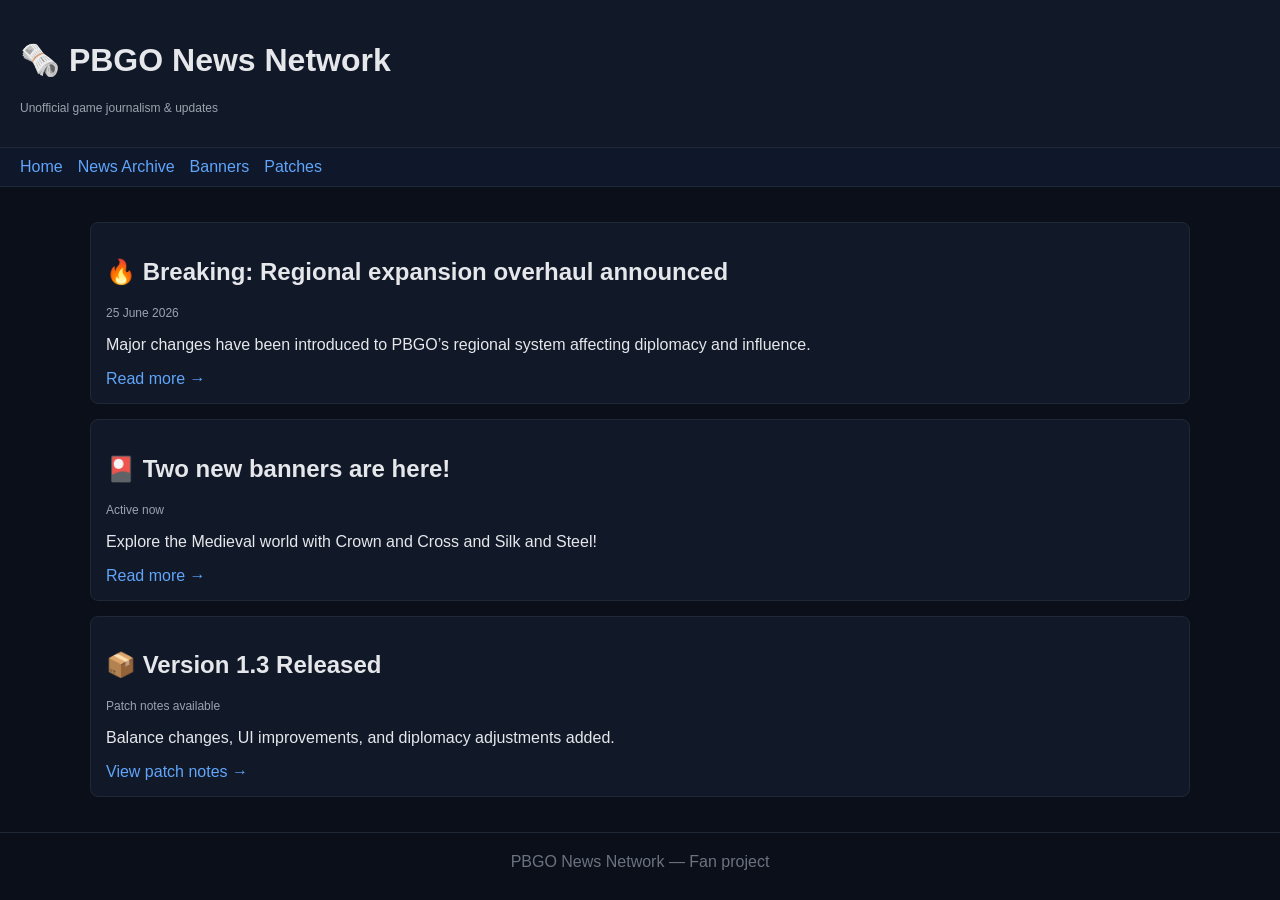
<file: index.html>
<!DOCTYPE html>
<html>
<head>
<meta charset="UTF-8">
<title>PBGO News Network</title>
<link rel="stylesheet" href="styles.css">
</head>

<body>

<header>
<h1>🗞️ PBGO News Network</h1>
<p class="meta">Unofficial game journalism & updates</p>
</header>

<nav>
<a href="index.html">Home</a>
<a href="archive.html">News Archive</a>
<a href="banners.html">Banners</a>
<a href="patches.html">Patches</a>
</nav>

<div class="container">

<div class="card">
<h2>🔥 Breaking: Regional expansion overhaul announced</h2>
<p class="meta">25 June 2026</p>
<p>Major changes have been introduced to PBGO’s regional system affecting diplomacy and influence.</p>
<a href="article.html">Read more →</a>
</div>

<div class="card">
<h2>🎴 Two new banners are here!</h2>
<p class="meta">Active now</p>
<p>Explore the Medieval world with Crown and Cross and Silk and Steel!</p>
<a href="article-medieval.html">Read more →</a>
</div>

<div class="card">
<h2>📦 Version 1.3 Released</h2>
<p class="meta">Patch notes available</p>
<p>Balance changes, UI improvements, and diplomacy adjustments added.</p>
<a href="patches.html">View patch notes →</a>
</div>

</div>

<footer>
PBGO News Network — Fan project
</footer>

</body>
</html>
</file>
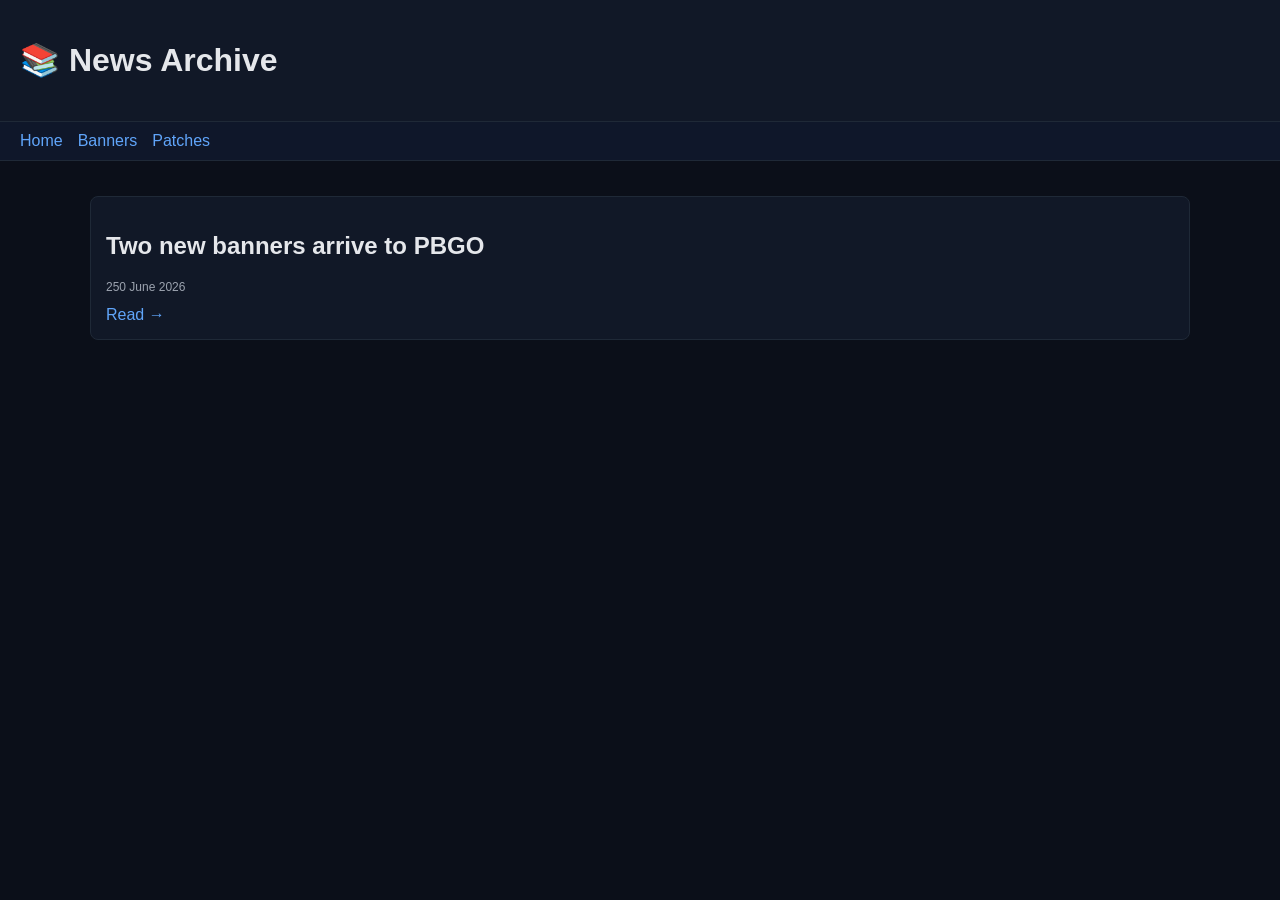
<file: archive.html>
<!DOCTYPE html>
<html>
<head>
<meta charset="UTF-8">
<title>Archive</title>
<link rel="stylesheet" href="styles.css">
</head>

<body>

<header>
<h1>📚 News Archive</h1>
</header>

<nav>
<a href="index.html">Home</a>
<a href="banners.html">Banners</a>
<a href="patches.html">Patches</a>
</nav>

<div class="container">

<div class="card">
<h2>Two new banners arrive to PBGO</h2>
<p class="meta">250 June 2026</p>
<a href="article.html">Read →</a>
</div>

</div>

</body>
</html>
</file>
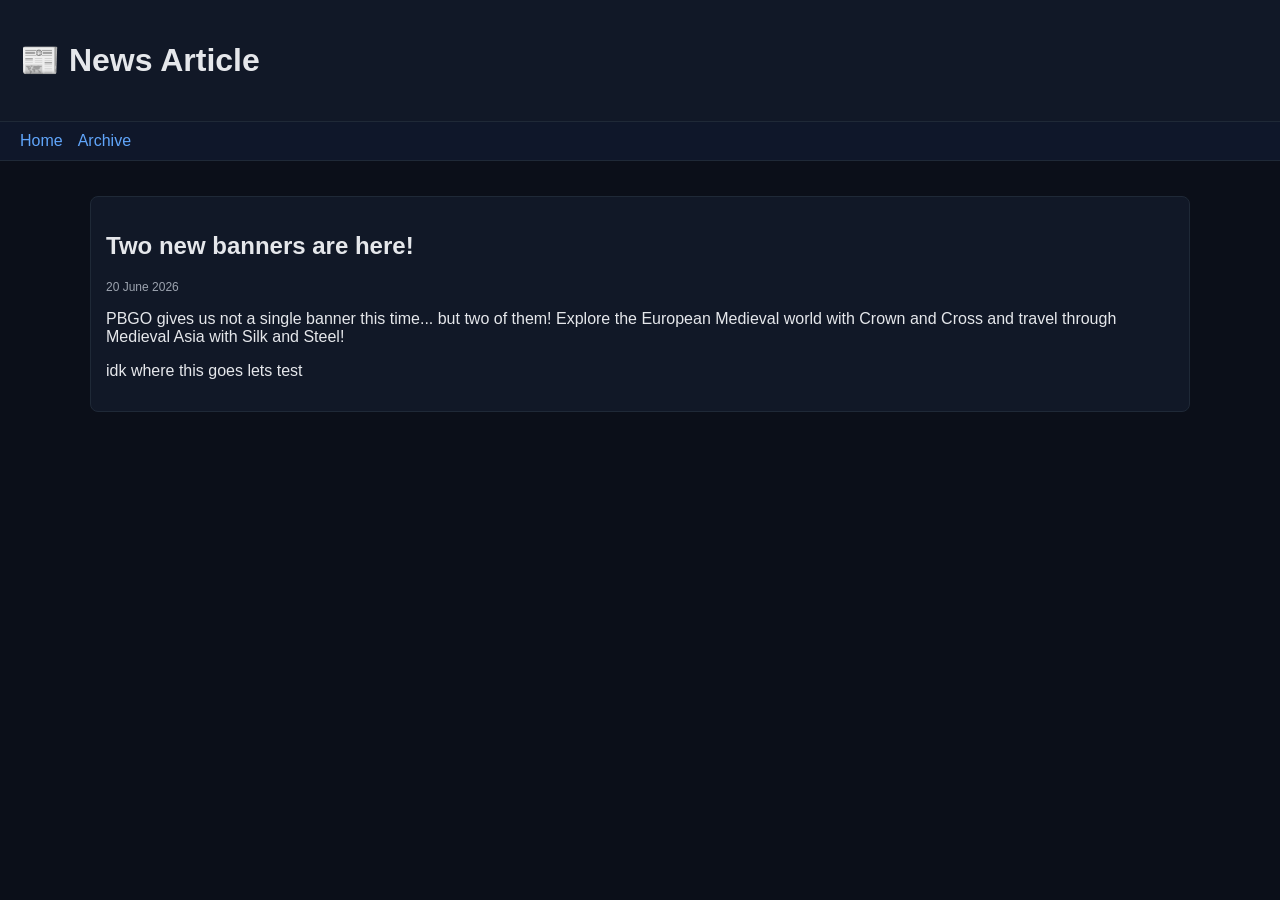
<file: article-medieval.html>
<!DOCTYPE html>
<html>
<head>
<meta charset="UTF-8">
<title>Article</title>
<link rel="stylesheet" href="styles.css">
</head>

<body>

<header>
<h1>📰 News Article</h1>
</header>

<nav>
<a href="index.html">Home</a>
<a href="archive.html">Archive</a>
</nav>

<div class="container">

<div class="card">
<h2>Two new banners are here!</h2>
<p class="meta">20 June 2026</p>

<p>
PBGO gives us not a single banner this time... but two of them! 
Explore the European Medieval world with Crown and Cross and travel through Medieval Asia with Silk and Steel!
</p>

<p>
idk where this goes lets test
</p>

</div>

</div>

</body>
</html>
</file>
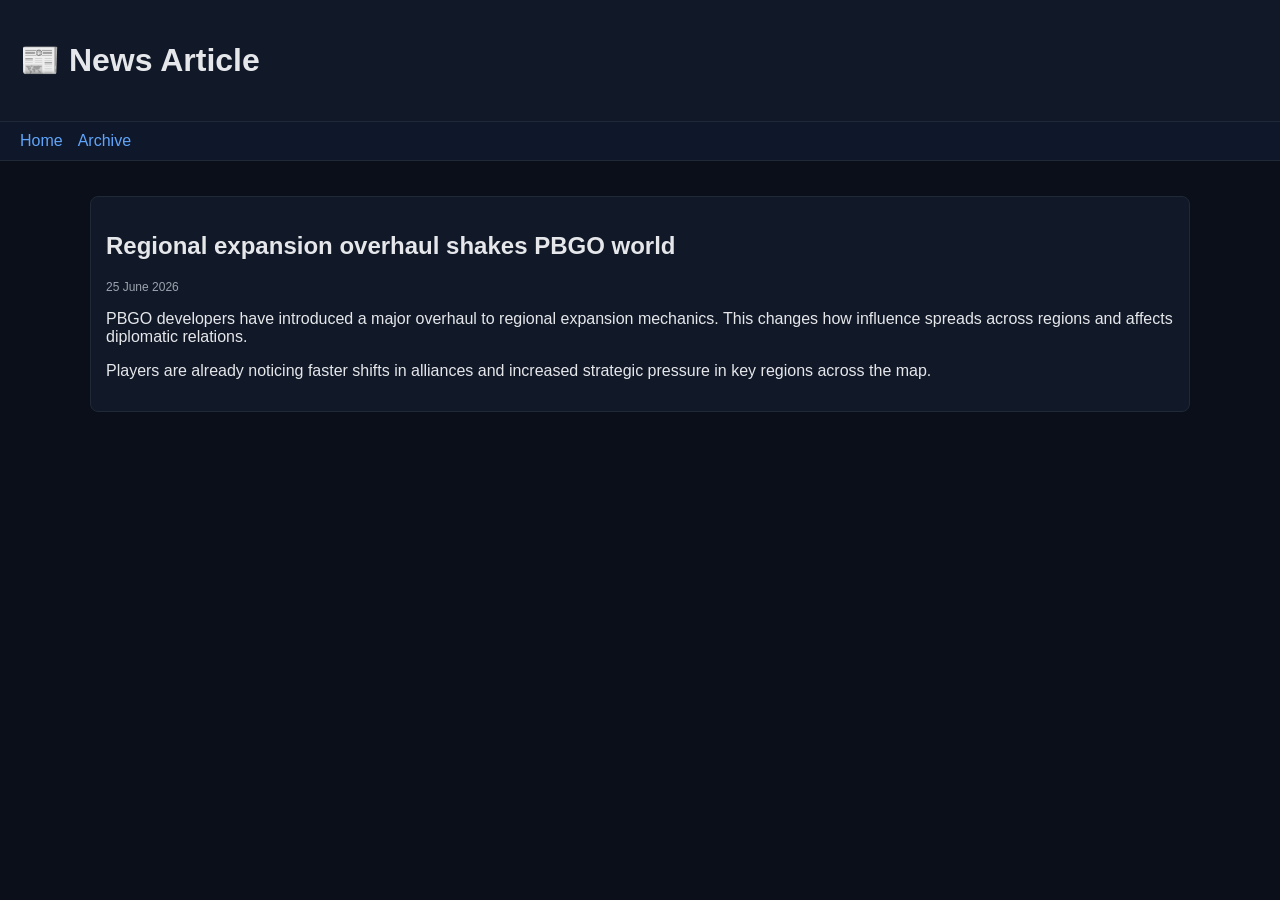
<file: article.html>
<!DOCTYPE html>
<html>
<head>
<meta charset="UTF-8">
<title>Article</title>
<link rel="stylesheet" href="styles.css">
</head>

<body>

<header>
<h1>📰 News Article</h1>
</header>

<nav>
<a href="index.html">Home</a>
<a href="archive.html">Archive</a>
</nav>

<div class="container">

<div class="card">
<h2>Regional expansion overhaul shakes PBGO world</h2>
<p class="meta">25 June 2026</p>

<p>
PBGO developers have introduced a major overhaul to regional expansion mechanics.
This changes how influence spreads across regions and affects diplomatic relations.
</p>

<p>
Players are already noticing faster shifts in alliances and increased strategic pressure
in key regions across the map.
</p>

</div>

</div>

</body>
</html>
</file>
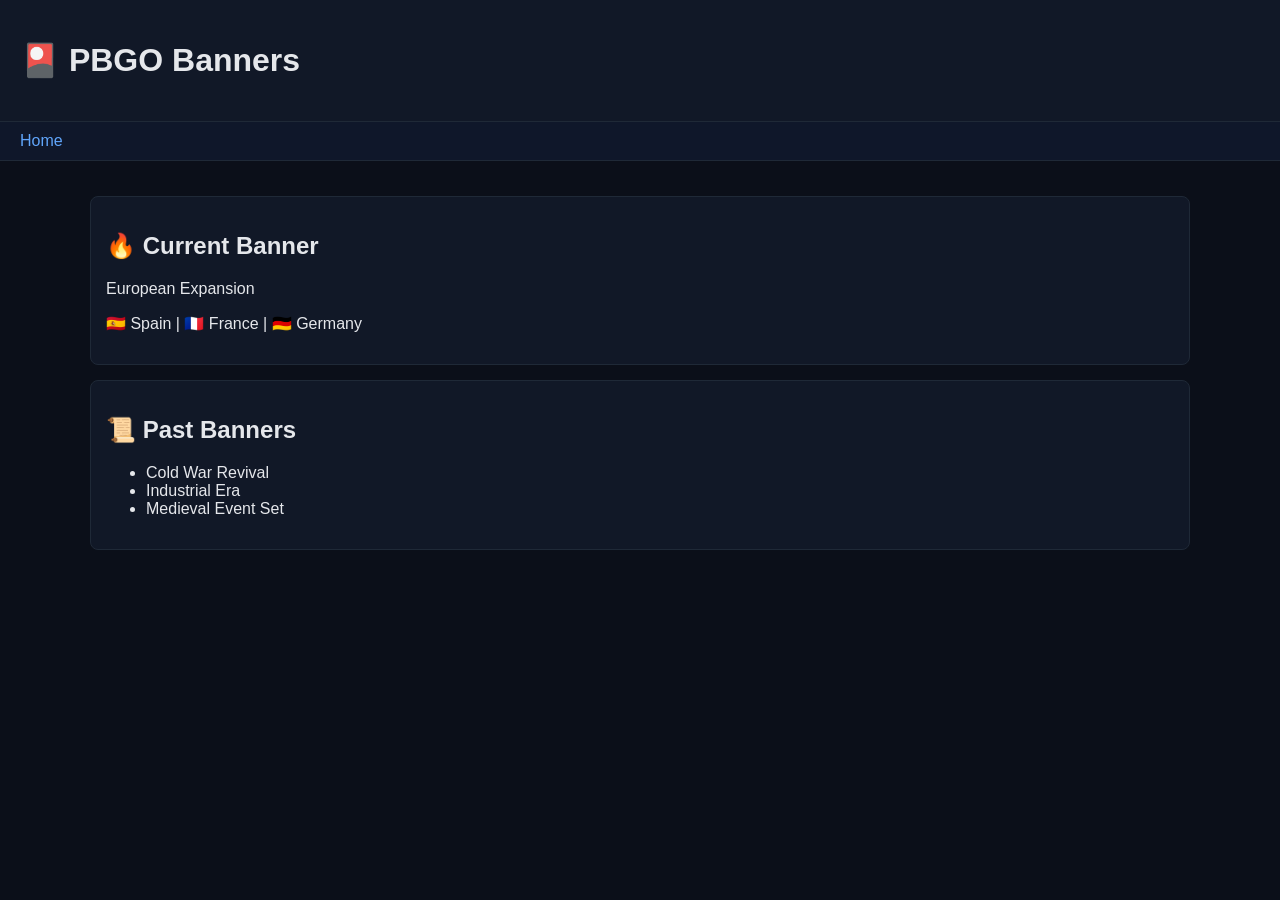
<file: banners.html>
<!DOCTYPE html>
<html>
<head>
<meta charset="UTF-8">
<title>Banners</title>
<link rel="stylesheet" href="styles.css">
</head>

<body>

<header>
<h1>🎴 PBGO Banners</h1>
</header>

<nav>
<a href="index.html">Home</a>
</nav>

<div class="container">

<div class="card">
<h2>🔥 Current Banner</h2>
<p>European Expansion</p>
<p>🇪🇸 Spain | 🇫🇷 France | 🇩🇪 Germany</p>
</div>

<div class="card">
<h2>📜 Past Banners</h2>
<ul>
<li>Cold War Revival</li>
<li>Industrial Era</li>
<li>Medieval Event Set</li>
</ul>
</div>

</div>

</body>
</html>
</file>
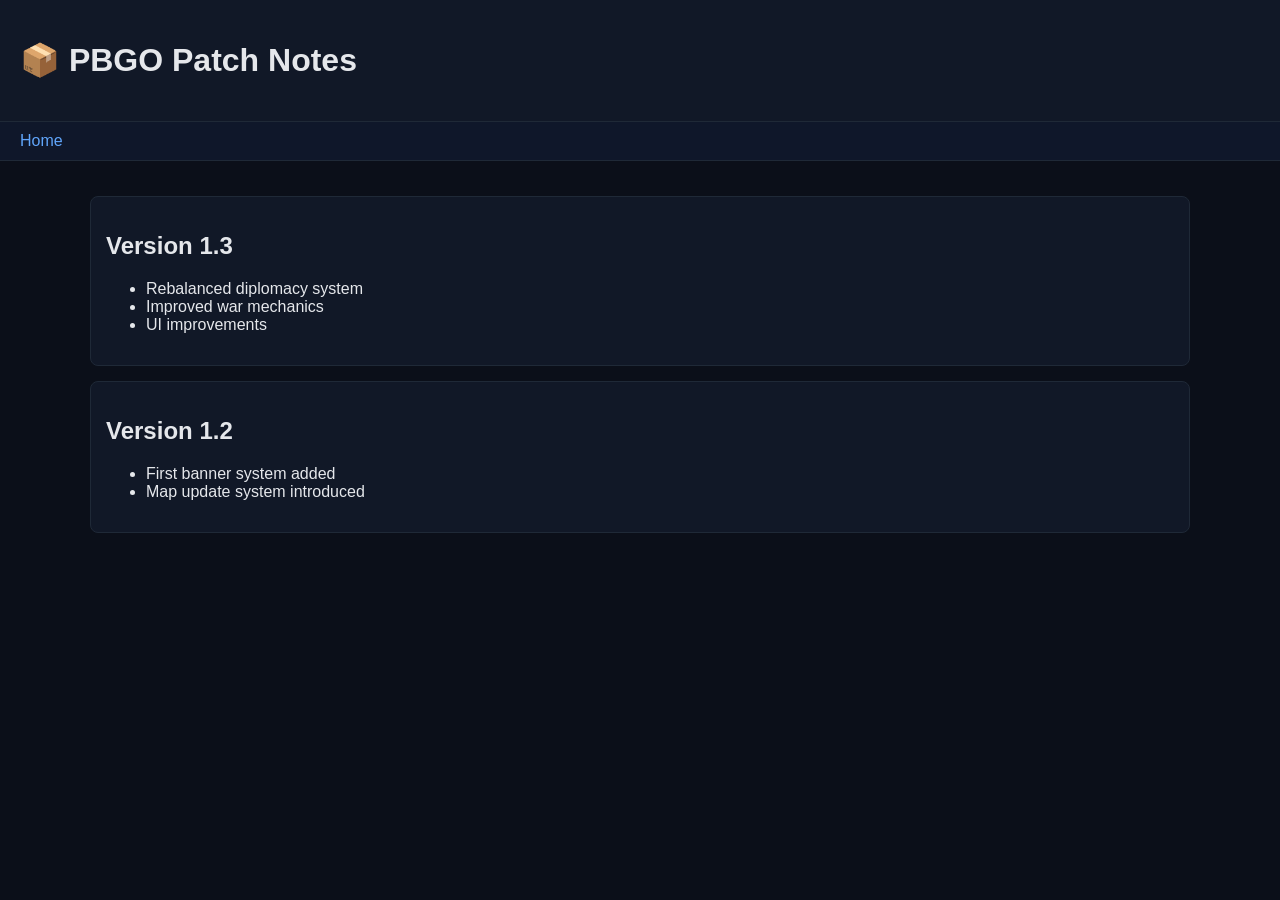
<file: patches.html>
<!DOCTYPE html>
<html>
<head>
<meta charset="UTF-8">
<title>Patches</title>
<link rel="stylesheet" href="styles.css">
</head>

<body>

<header>
<h1>📦 PBGO Patch Notes</h1>
</header>

<nav>
<a href="index.html">Home</a>
</nav>

<div class="container">

<div class="card">
<h2>Version 1.3</h2>
<ul>
<li>Rebalanced diplomacy system</li>
<li>Improved war mechanics</li>
<li>UI improvements</li>
</ul>
</div>

<div class="card">
<h2>Version 1.2</h2>
<ul>
<li>First banner system added</li>
<li>Map update system introduced</li>
</ul>
</div>

</div>

</body>
</html>
</file>
<file: styles.css>
body {
    margin: 0;
    font-family: Arial, sans-serif;
    background: #0b0f19;
    color: #e5e7eb;
}

a {
    color: #60a5fa;
    text-decoration: none;
}

a:hover {
    text-decoration: underline;
}

header {
    background: #111827;
    padding: 20px;
    border-bottom: 1px solid #1f2937;
}

nav {
    display: flex;
    gap: 15px;
    padding: 10px 20px;
    background: #0f172a;
    border-bottom: 1px solid #1f2937;
}

.container {
    max-width: 1100px;
    margin: auto;
    padding: 20px;
}

.card {
    background: #111827;
    padding: 15px;
    margin: 15px 0;
    border: 1px solid #1f2937;
    border-radius: 8px;
}

.meta {
    font-size: 12px;
    color: #9ca3af;
}

footer {
    text-align: center;
    padding: 20px;
    color: #6b7280;
    border-top: 1px solid #1f2937;
}
</file>
